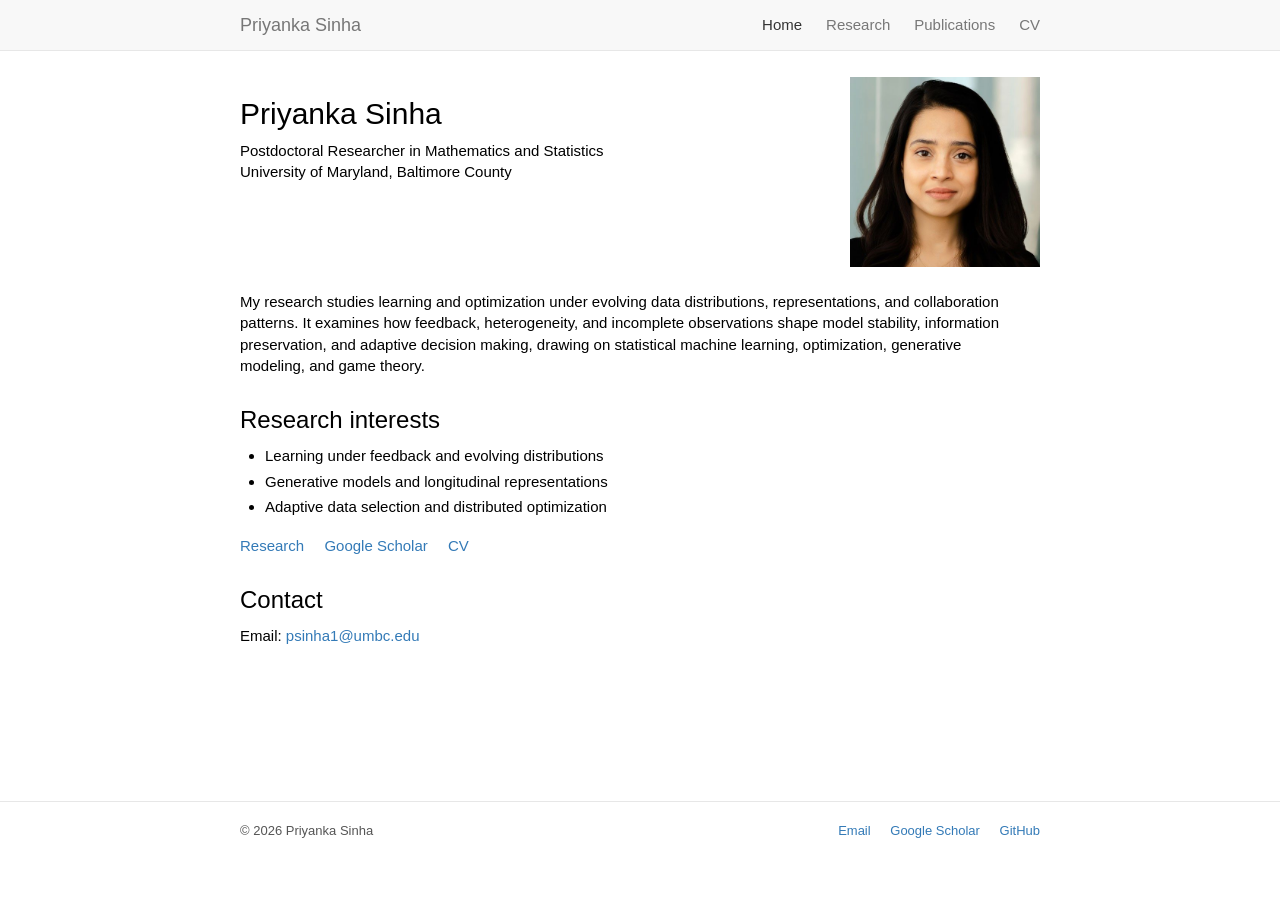
<file: index.html>
<!doctype html>
<html lang="en">
  <head>
    <meta charset="utf-8">
    <meta name="viewport" content="width=device-width, initial-scale=1">
    <meta name="description" content="Priyanka Sinha studies learning, optimization, and generative modeling.">
    <title>Priyanka Sinha | Research</title>
    <link rel="stylesheet" href="assets/styles.css">
  </head>
  <body>
    <a class="skip-link" href="#content">Skip to content</a>
    <header class="site-header">
      <div class="header-inner">
        <a class="site-name" href="index.html">Priyanka Sinha</a>
        <nav aria-label="Primary navigation">
          <a href="index.html" aria-current="page">Home</a>
          <a href="research.html">Research</a>
          <a href="publications.html">Publications</a>
          <a href="cv.html">CV</a>
        </nav>
      </div>
    </header>
    <main id="content">
      <section class="home-profile" aria-labelledby="home-title">
        <div class="profile-overview">
          <div class="profile-introduction">
            <h1 id="home-title">Priyanka Sinha</h1>
            <p>Postdoctoral Researcher in Mathematics and Statistics<br>University of Maryland, Baltimore County</p>
          </div>
          <img class="profile-photo" src="assets/images/priyanka_sinha.svg" alt="Portrait of Priyanka Sinha" width="500" height="500">
        </div>
        <p class="profile-summary">My research studies learning and optimization under evolving data distributions, representations, and collaboration patterns. It examines how feedback, heterogeneity, and incomplete observations shape model stability, information preservation, and adaptive decision making, drawing on statistical machine learning, optimization, generative modeling, and game theory.</p>
        <h2>Research interests</h2>
        <ul class="research-interest-list">
          <li>Learning under feedback and evolving distributions</li>
          <li>Generative models and longitudinal representations</li>
          <li>Adaptive data selection and distributed optimization</li>
        </ul>
        <p class="profile-links">
          <a href="research.html">Research</a>
          <a href="https://scholar.google.com/citations?user=5IuPU9wAAAAJ&amp;hl=en">Google Scholar</a>
          <a href="cv.html">CV</a>
        </p>
        <h2>Contact</h2>
        <p>Email: <a href="mailto:psinha1@umbc.edu">psinha1@umbc.edu</a></p>
      </section>
    </main>
    <footer class="site-footer">
      <div class="footer-inner">
        <p>&copy; 2026 Priyanka Sinha</p>
        <p>
          <a href="mailto:psinha1@umbc.edu">Email</a>
          <a href="https://scholar.google.com/citations?user=5IuPU9wAAAAJ&amp;hl=en">Google Scholar</a>
          <a href="https://github.com/prsinha1">GitHub</a>
        </p>
      </div>
    </footer>
  </body>
</html>
</file>
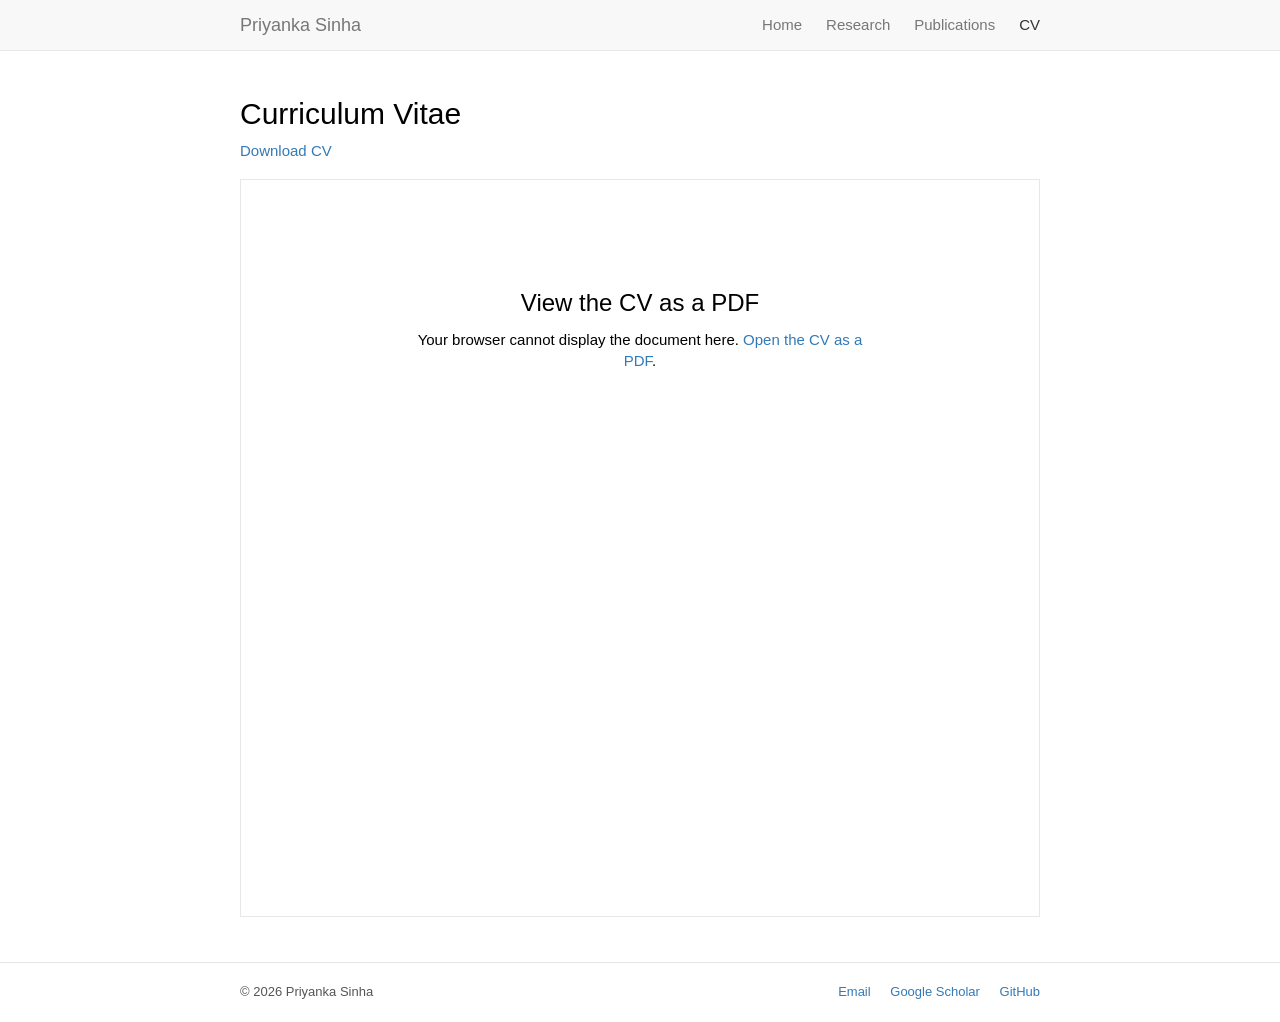
<file: cv.html>
<!doctype html>
<html lang="en">
  <head>
    <meta charset="utf-8">
    <meta name="viewport" content="width=device-width, initial-scale=1">
    <meta name="description" content="Curriculum vitae for Priyanka Sinha.">
    <title>CV | Priyanka Sinha</title>
    <link rel="stylesheet" href="assets/styles.css">
  </head>
  <body>
    <a class="skip-link" href="#content">Skip to content</a>
    <header class="site-header">
      <div class="header-inner">
        <a class="site-name" href="index.html">Priyanka Sinha</a>
        <nav aria-label="Primary navigation">
          <a href="index.html">Home</a>
          <a href="research.html">Research</a>
          <a href="publications.html">Publications</a>
          <a href="cv.html" aria-current="page">CV</a>
        </nav>
      </div>
    </header>
    <main id="content">
      <section class="page-intro" aria-labelledby="cv-title">
        <h1 id="cv-title">Curriculum Vitae</h1>
        <p><a href="assets/cv/Priyanka_Sinha_CV.pdf" download>Download CV</a></p>
      </section>
      <section class="cv-viewer" aria-label="Curriculum vitae document">
        <object data="assets/cv/Priyanka_Sinha_CV.pdf" type="application/pdf">
          <div class="cv-fallback">
            <h2>View the CV as a PDF</h2>
            <p>Your browser cannot display the document here. <a href="assets/cv/Priyanka_Sinha_CV.pdf">Open the CV as a PDF</a>.</p>
          </div>
        </object>
      </section>
    </main>
    <footer class="site-footer">
      <div class="footer-inner">
        <p>&copy; 2026 Priyanka Sinha</p>
        <p>
          <a href="mailto:psinha1@umbc.edu">Email</a>
          <a href="https://scholar.google.com/citations?user=5IuPU9wAAAAJ&amp;hl=en">Google Scholar</a>
          <a href="https://github.com/prsinha1">GitHub</a>
        </p>
      </div>
    </footer>
  </body>
</html>
</file>
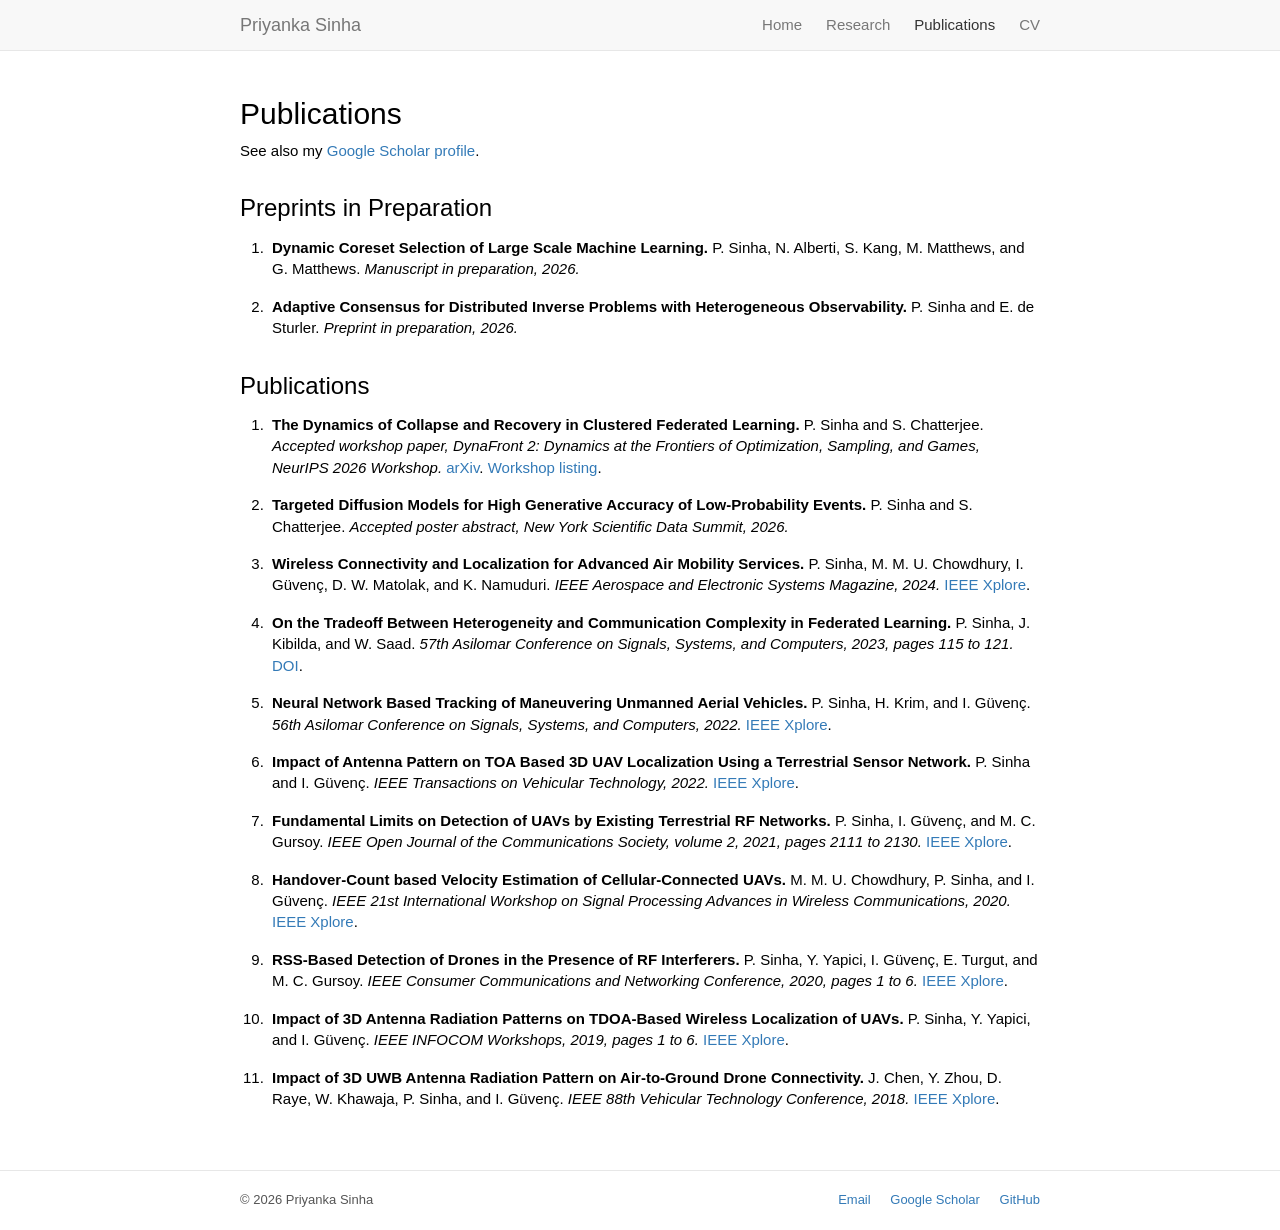
<file: publications.html>
<!doctype html>
<html lang="en">
  <head>
    <meta charset="utf-8">
    <meta name="viewport" content="width=device-width, initial-scale=1">
    <meta name="description" content="Publications and manuscripts by Priyanka Sinha.">
    <title>Publications | Priyanka Sinha</title>
    <link rel="stylesheet" href="assets/styles.css">
  </head>
  <body>
    <a class="skip-link" href="#content">Skip to content</a>
    <header class="site-header">
      <div class="header-inner">
        <a class="site-name" href="index.html">Priyanka Sinha</a>
        <nav aria-label="Primary navigation">
          <a href="index.html">Home</a>
          <a href="research.html">Research</a>
          <a href="publications.html" aria-current="page">Publications</a>
          <a href="cv.html">CV</a>
        </nav>
      </div>
    </header>
    <main id="content">
      <section class="page-intro" aria-labelledby="publications-title">
        <h1 id="publications-title">Publications</h1>
        <p>See also my <a href="https://scholar.google.com/citations?user=5IuPU9wAAAAJ&amp;hl=en">Google Scholar profile</a>.</p>
      </section>
      <section class="publication-section" aria-labelledby="preprints-title">
        <h2 id="preprints-title">Preprints in Preparation</h2>
        <ol class="publication-list">
          <li>
            <article class="publication-entry" id="dynamic-coreset-manuscript">
              <p><strong>Dynamic Coreset Selection of Large Scale Machine Learning.</strong> P. Sinha, N. Alberti, S. Kang, M. Matthews, and G. Matthews. <em>Manuscript in preparation, 2026.</em></p>
            </article>
          </li>
          <li>
            <article class="publication-entry" id="distributed-inverse-preprint">
              <p><strong>Adaptive Consensus for Distributed Inverse Problems with Heterogeneous Observability.</strong> P. Sinha and E. de Sturler. <em>Preprint in preparation, 2026.</em></p>
            </article>
          </li>
        </ol>
      </section>
      <section class="publication-section" aria-labelledby="published-title">
        <h2 id="published-title">Publications</h2>
        <ol class="publication-list">
          <li>
            <article class="publication-entry" id="dynafront2026">
              <p><strong>The Dynamics of Collapse and Recovery in Clustered Federated Learning.</strong> P. Sinha and S. Chatterjee. <em>Accepted workshop paper, DynaFront 2: Dynamics at the Frontiers of Optimization, Sampling, and Games, NeurIPS 2026 Workshop.</em> <a href="https://arxiv.org/abs/2610.28565">arXiv</a>. <a href="https://openreview.net/group?id=NeurIPS.cc%2F2026%2FWorkshop%2FDynaFront">Workshop listing</a>.</p>
            </article>
          </li>
          <li>
            <article class="publication-entry" id="nysds2026">
              <p><strong>Targeted Diffusion Models for High Generative Accuracy of Low-Probability Events.</strong> P. Sinha and S. Chatterjee. <em>Accepted poster abstract, New York Scientific Data Summit, 2026.</em></p>
            </article>
          </li>
          <li>
            <article class="publication-entry">
              <p><strong>Wireless Connectivity and Localization for Advanced Air Mobility Services.</strong> P. Sinha, M. M. U. Chowdhury, I. Güvenç, D. W. Matolak, and K. Namuduri. <em>IEEE Aerospace and Electronic Systems Magazine, 2024.</em> <a href="https://ieeexplore.ieee.org/document/10620635/">IEEE Xplore</a>.</p>
            </article>
          </li>
          <li>
            <article class="publication-entry" id="asilomar2023">
              <p><strong>On the Tradeoff Between Heterogeneity and Communication Complexity in Federated Learning.</strong> P. Sinha, J. Kibilda, and W. Saad. <em>57th Asilomar Conference on Signals, Systems, and Computers, 2023, pages 115 to 121.</em> <a href="https://doi.org/10.1109/IEEECONF59524.2023.10476887">DOI</a>.</p>
            </article>
          </li>
          <li>
            <article class="publication-entry" id="uav-tracking">
              <p><strong>Neural Network Based Tracking of Maneuvering Unmanned Aerial Vehicles.</strong> P. Sinha, H. Krim, and I. Güvenç. <em>56th Asilomar Conference on Signals, Systems, and Computers, 2022.</em> <a href="https://ieeexplore.ieee.org/document/10052072/">IEEE Xplore</a>.</p>
            </article>
          </li>
          <li>
            <article class="publication-entry">
              <p><strong>Impact of Antenna Pattern on TOA Based 3D UAV Localization Using a Terrestrial Sensor Network.</strong> P. Sinha and I. Güvenç. <em>IEEE Transactions on Vehicular Technology, 2022.</em> <a href="https://ieeexplore.ieee.org/document/9748989/">IEEE Xplore</a>.</p>
            </article>
          </li>
          <li>
            <article class="publication-entry" id="uav-detection-limits">
              <p><strong>Fundamental Limits on Detection of UAVs by Existing Terrestrial RF Networks.</strong> P. Sinha, I. Güvenç, and M. C. Gursoy. <em>IEEE Open Journal of the Communications Society, volume 2, 2021, pages 2111 to 2130.</em> <a href="https://ieeexplore.ieee.org/document/9527335/">IEEE Xplore</a>.</p>
            </article>
          </li>
          <li>
            <article class="publication-entry">
              <p><strong>Handover-Count based Velocity Estimation of Cellular-Connected UAVs.</strong> M. M. U. Chowdhury, P. Sinha, and I. Güvenç. <em>IEEE 21st International Workshop on Signal Processing Advances in Wireless Communications, 2020.</em> <a href="https://ieeexplore.ieee.org/document/9154325/">IEEE Xplore</a>.</p>
            </article>
          </li>
          <li>
            <article class="publication-entry">
              <p><strong>RSS-Based Detection of Drones in the Presence of RF Interferers.</strong> P. Sinha, Y. Yapici, I. Güvenç, E. Turgut, and M. C. Gursoy. <em>IEEE Consumer Communications and Networking Conference, 2020, pages 1 to 6.</em> <a href="https://ieeexplore.ieee.org/document/9045281/">IEEE Xplore</a>.</p>
            </article>
          </li>
          <li>
            <article class="publication-entry">
              <p><strong>Impact of 3D Antenna Radiation Patterns on TDOA-Based Wireless Localization of UAVs.</strong> P. Sinha, Y. Yapici, and I. Güvenç. <em>IEEE INFOCOM Workshops, 2019, pages 1 to 6.</em> <a href="https://ieeexplore.ieee.org/document/8845091/">IEEE Xplore</a>.</p>
            </article>
          </li>
          <li>
            <article class="publication-entry">
              <p><strong>Impact of 3D UWB Antenna Radiation Pattern on Air-to-Ground Drone Connectivity.</strong> J. Chen, Y. Zhou, D. Raye, W. Khawaja, P. Sinha, and I. Güvenç. <em>IEEE 88th Vehicular Technology Conference, 2018.</em> <a href="https://ieeexplore.ieee.org/document/8690726/">IEEE Xplore</a>.</p>
            </article>
          </li>
        </ol>
      </section>
    </main>
    <footer class="site-footer">
      <div class="footer-inner">
        <p>&copy; 2026 Priyanka Sinha</p>
        <p>
          <a href="mailto:psinha1@umbc.edu">Email</a>
          <a href="https://scholar.google.com/citations?user=5IuPU9wAAAAJ&amp;hl=en">Google Scholar</a>
          <a href="https://github.com/prsinha1">GitHub</a>
        </p>
      </div>
    </footer>
  </body>
</html>
</file>
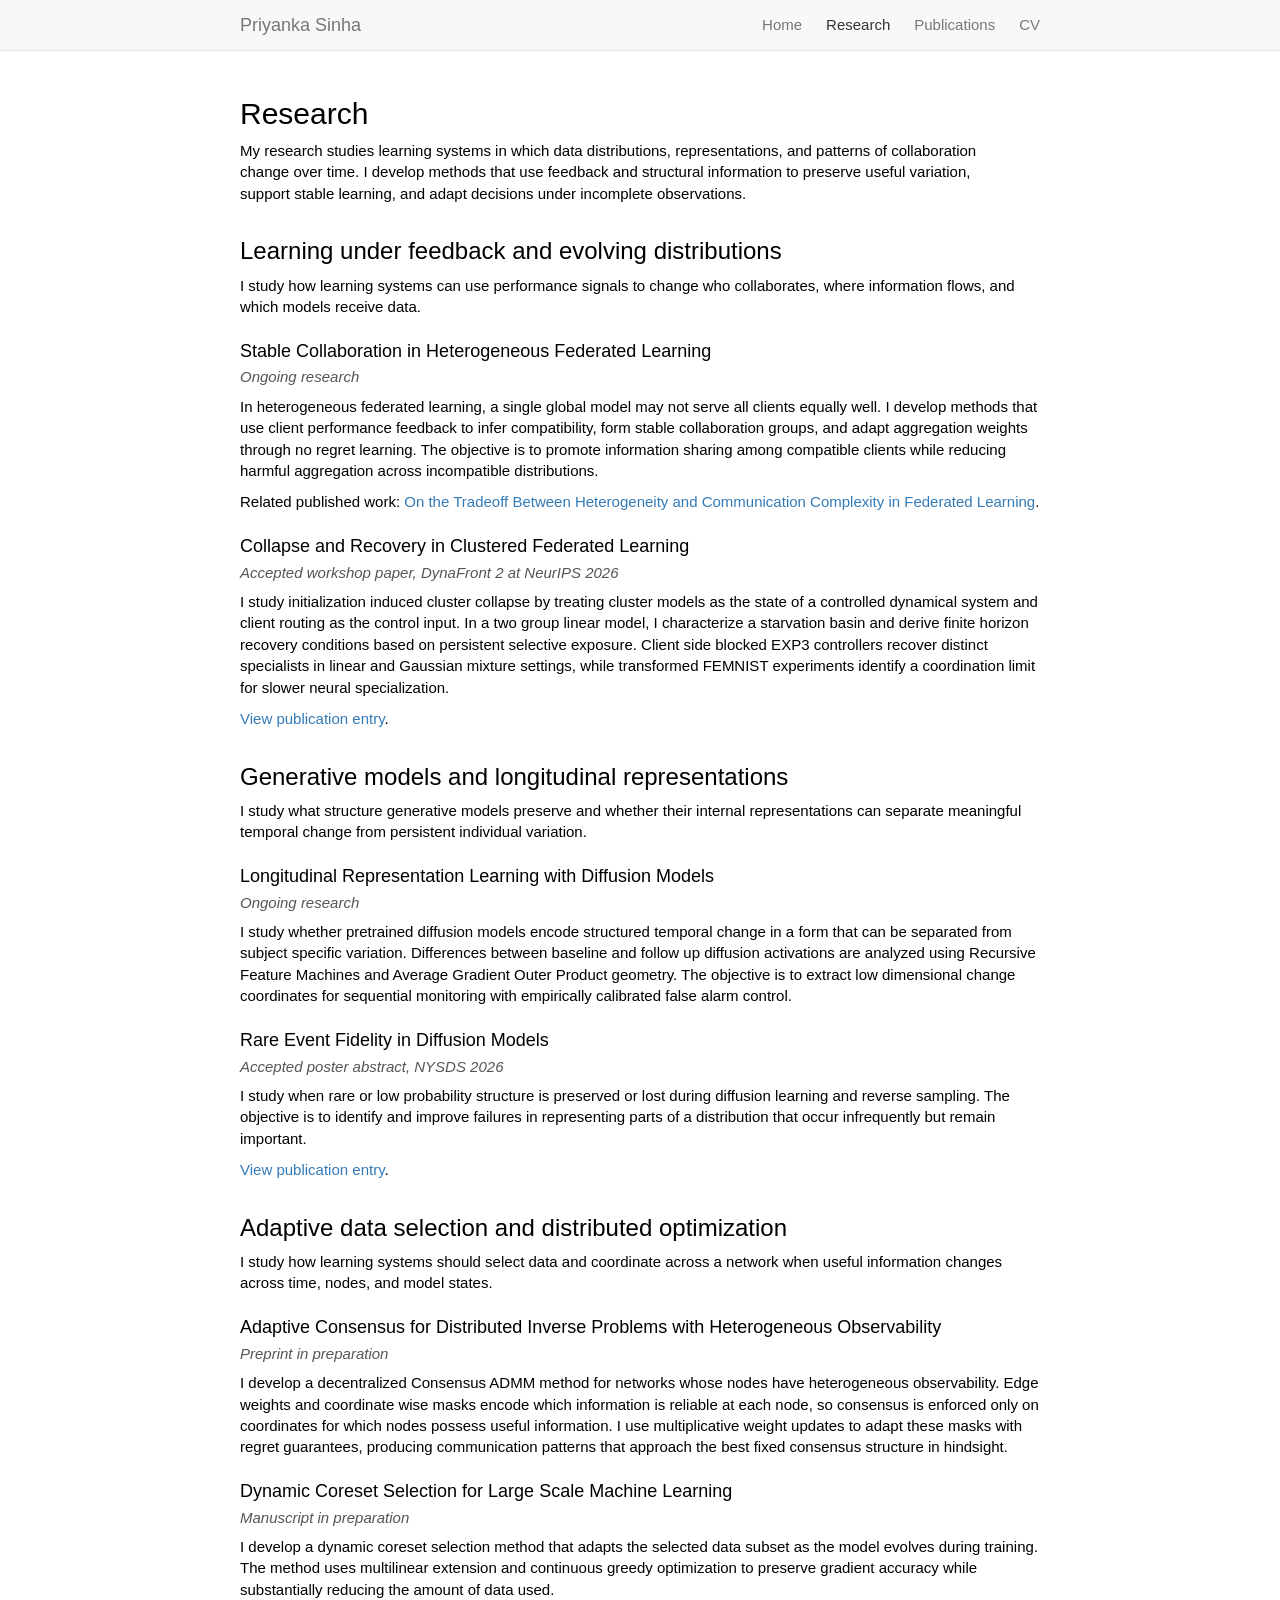
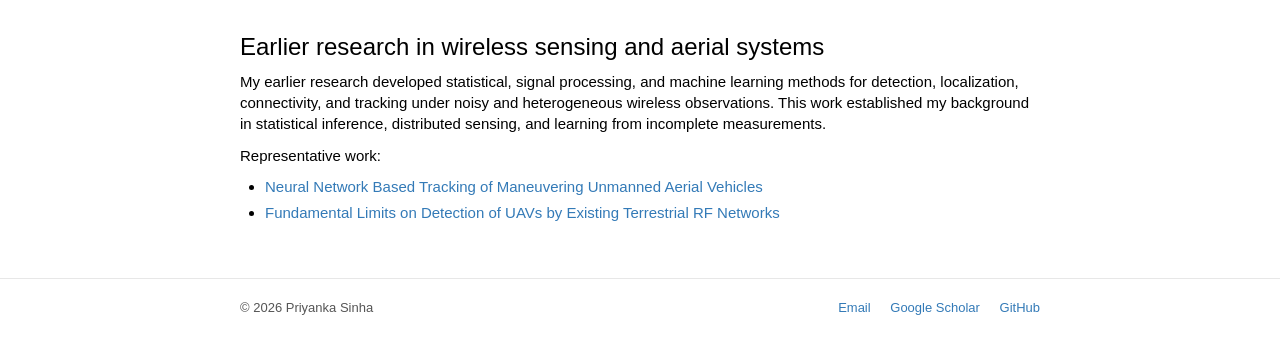
<file: research.html>
<!doctype html>
<html lang="en">
  <head>
    <meta charset="utf-8">
    <meta name="viewport" content="width=device-width, initial-scale=1">
    <meta name="description" content="Research by Priyanka Sinha in learning, optimization, and generative modeling.">
    <title>Research | Priyanka Sinha</title>
    <link rel="stylesheet" href="assets/styles.css">
  </head>
  <body>
    <a class="skip-link" href="#content">Skip to content</a>
    <header class="site-header">
      <div class="header-inner">
        <a class="site-name" href="index.html">Priyanka Sinha</a>
        <nav aria-label="Primary navigation">
          <a href="index.html">Home</a>
          <a href="research.html" aria-current="page">Research</a>
          <a href="publications.html">Publications</a>
          <a href="cv.html">CV</a>
        </nav>
      </div>
    </header>
    <main id="content">
      <section class="page-intro" aria-labelledby="research-title">
        <h1 id="research-title">Research</h1>
        <p>My research studies learning systems in which data distributions, representations, and patterns of collaboration change over time. I develop methods that use feedback and structural information to preserve useful variation, support stable learning, and adapt decisions under incomplete observations.</p>
      </section>
      <section class="research-theme" id="feedback" aria-labelledby="feedback-title">
        <h2 id="feedback-title">Learning under feedback and evolving distributions</h2>
        <p>I study how learning systems can use performance signals to change who collaborates, where information flows, and which models receive data.</p>
        <article class="project" id="stable-collaboration">
          <h3>Stable Collaboration in Heterogeneous Federated Learning</h3>
          <p class="project-status">Ongoing research</p>
          <p>In heterogeneous federated learning, a single global model may not serve all clients equally well. I develop methods that use client performance feedback to infer compatibility, form stable collaboration groups, and adapt aggregation weights through no regret learning. The objective is to promote information sharing among compatible clients while reducing harmful aggregation across incompatible distributions.</p>
          <p>Related published work: <a href="publications.html#asilomar2023">On the Tradeoff Between Heterogeneity and Communication Complexity in Federated Learning</a>.</p>
        </article>
        <article class="project" id="collapse-recovery">
          <h3>Collapse and Recovery in Clustered Federated Learning</h3>
          <p class="project-status">Accepted workshop paper, DynaFront 2 at NeurIPS 2026</p>
          <p>I study initialization induced cluster collapse by treating cluster models as the state of a controlled dynamical system and client routing as the control input. In a two group linear model, I characterize a starvation basin and derive finite horizon recovery conditions based on persistent selective exposure. Client side blocked EXP3 controllers recover distinct specialists in linear and Gaussian mixture settings, while transformed FEMNIST experiments identify a coordination limit for slower neural specialization.</p>
          <p><a href="publications.html#dynafront2026">View publication entry</a>.</p>
        </article>
      </section>
      <section class="research-theme" id="representations" aria-labelledby="representations-title">
        <h2 id="representations-title">Generative models and longitudinal representations</h2>
        <p>I study what structure generative models preserve and whether their internal representations can separate meaningful temporal change from persistent individual variation.</p>
        <article class="project" id="longitudinal-representations">
          <h3>Longitudinal Representation Learning with Diffusion Models</h3>
          <p class="project-status">Ongoing research</p>
          <p>I study whether pretrained diffusion models encode structured temporal change in a form that can be separated from subject specific variation. Differences between baseline and follow up diffusion activations are analyzed using Recursive Feature Machines and Average Gradient Outer Product geometry. The objective is to extract low dimensional change coordinates for sequential monitoring with empirically calibrated false alarm control.</p>
        </article>
        <article class="project" id="rare-event-fidelity">
          <h3>Rare Event Fidelity in Diffusion Models</h3>
          <p class="project-status">Accepted poster abstract, NYSDS 2026</p>
          <p>I study when rare or low probability structure is preserved or lost during diffusion learning and reverse sampling. The objective is to identify and improve failures in representing parts of a distribution that occur infrequently but remain important.</p>
          <p><a href="publications.html#nysds2026">View publication entry</a>.</p>
        </article>
      </section>
      <section class="research-theme" id="optimization" aria-labelledby="optimization-title">
        <h2 id="optimization-title">Adaptive data selection and distributed optimization</h2>
        <p>I study how learning systems should select data and coordinate across a network when useful information changes across time, nodes, and model states.</p>
        <article class="project" id="distributed-inverse">
          <h3>Adaptive Consensus for Distributed Inverse Problems with Heterogeneous Observability</h3>
          <p class="project-status">Preprint in preparation</p>
          <p>I develop a decentralized Consensus ADMM method for networks whose nodes have heterogeneous observability. Edge weights and coordinate wise masks encode which information is reliable at each node, so consensus is enforced only on coordinates for which nodes possess useful information. I use multiplicative weight updates to adapt these masks with regret guarantees, producing communication patterns that approach the best fixed consensus structure in hindsight.</p>
        </article>
        <article class="project" id="dynamic-coreset">
          <h3>Dynamic Coreset Selection for Large Scale Machine Learning</h3>
          <p class="project-status">Manuscript in preparation</p>
          <p>I develop a dynamic coreset selection method that adapts the selected data subset as the model evolves during training. The method uses multilinear extension and continuous greedy optimization to preserve gradient accuracy while substantially reducing the amount of data used.</p>
        </article>
      </section>
      <section class="research-theme" id="earlier" aria-labelledby="earlier-title">
        <h2 id="earlier-title">Earlier research in wireless sensing and aerial systems</h2>
        <p>My earlier research developed statistical, signal processing, and machine learning methods for detection, localization, connectivity, and tracking under noisy and heterogeneous wireless observations. This work established my background in statistical inference, distributed sensing, and learning from incomplete measurements.</p>
        <p>Representative work:</p>
        <ul>
          <li><a href="publications.html#uav-tracking">Neural Network Based Tracking of Maneuvering Unmanned Aerial Vehicles</a></li>
          <li><a href="publications.html#uav-detection-limits">Fundamental Limits on Detection of UAVs by Existing Terrestrial RF Networks</a></li>
        </ul>
      </section>
    </main>
    <footer class="site-footer">
      <div class="footer-inner">
        <p>&copy; 2026 Priyanka Sinha</p>
        <p>
          <a href="mailto:psinha1@umbc.edu">Email</a>
          <a href="https://scholar.google.com/citations?user=5IuPU9wAAAAJ&amp;hl=en">Google Scholar</a>
          <a href="https://github.com/prsinha1">GitHub</a>
        </p>
      </div>
    </footer>
  </body>
</html>
</file>
<file: assets/styles.css>
:root {
  --ink: #000000;
  --muted: #555555;
  --paper: #ffffff;
  --surface: #f8f8f8;
  --accent: #337ab7;
  --accent-dark: #23527c;
  --line: #e7e7e7;
  --content: 800px;
}

* {
  box-sizing: border-box;
}

html {
  color-scheme: light;
  scroll-behavior: smooth;
}

body {
  min-height: 100vh;
  margin: 0;
  color: var(--ink);
  background: var(--paper);
  font-family: Lato, "Helvetica Neue", Helvetica, Arial, sans-serif;
  font-size: 15px;
  line-height: 1.4286;
}

a {
  color: var(--accent);
  text-decoration: none;
}

a:hover {
  color: var(--accent-dark);
  text-decoration: underline;
}

a:focus-visible {
  outline: 2px solid var(--accent);
  outline-offset: 3px;
}

.skip-link {
  position: fixed;
  top: 8px;
  left: 8px;
  z-index: 10;
  padding: 7px 10px;
  color: #ffffff;
  background: var(--accent-dark);
  transform: translateY(-180%);
}

.skip-link:focus {
  transform: translateY(0);
}

.site-header {
  border-bottom: 1px solid var(--line);
  background: var(--surface);
}

.header-inner,
.footer-inner,
main {
  width: min(calc(100% - 30px), var(--content));
  margin-inline: auto;
}

.header-inner {
  display: flex;
  min-height: 50px;
  align-items: center;
  justify-content: space-between;
  gap: 24px;
}

.site-name {
  color: #777777;
  font-size: 18px;
  font-weight: 400;
  line-height: 20px;
  text-decoration: none;
}

.site-name:hover {
  color: #333333;
  text-decoration: none;
}

nav {
  display: flex;
  align-items: center;
  gap: 24px;
}

nav a {
  color: #777777;
  font-size: 15px;
  line-height: 20px;
  text-decoration: none;
}

nav a:hover,
nav a[aria-current="page"] {
  color: #333333;
  text-decoration: none;
}

main {
  min-height: calc(100vh - 150px);
  padding-top: 24px;
  padding-bottom: 45px;
}

h1,
h2,
h3 {
  color: var(--ink);
  font-family: inherit;
  font-weight: 500;
  line-height: 1.1;
}

h1 {
  margin: 20px 0 10px;
  font-size: 30px;
}

h2 {
  margin: 30px 0 12px;
  font-size: 24px;
}

h3 {
  margin: 22px 0 8px;
  font-size: 18px;
}

p {
  margin: 0 0 10px;
}

ul,
ol {
  margin-top: 0;
  margin-bottom: 10px;
  padding-left: 25px;
}

.home-profile,
.page-intro {
  padding-top: 2px;
}

.home-profile > p,
.page-intro > p {
  max-width: 760px;
}

.profile-overview {
  display: grid;
  grid-template-columns: minmax(0, 1fr) 190px;
  align-items: start;
  gap: 32px;
}

.profile-photo {
  display: block;
  width: 190px;
  height: 190px;
  object-fit: cover;
}

.profile-summary {
  margin-top: 24px;
}

.research-interest-list {
  margin-bottom: 18px;
}

.profile-links {
  margin-top: 18px;
}

.profile-links a + a,
.footer-inner a + a,
.footer-links a + a {
  margin-left: 16px;
}

.research-theme {
  scroll-margin-top: 20px;
  margin-top: 34px;
}

.research-theme > h2 {
  margin-bottom: 10px;
}

.project {
  scroll-margin-top: 20px;
  margin-top: 24px;
}

.project h3 {
  margin-bottom: 5px;
}

.project-status {
  margin-bottom: 8px;
  color: var(--muted);
  font-style: italic;
}

.publication-section {
  margin-top: 34px;
}

.publication-list {
  margin-top: 15px;
  padding-left: 28px;
}

.publication-list > li {
  margin-bottom: 16px;
  padding-left: 4px;
}

.publication-entry {
  scroll-margin-top: 20px;
}

.publication-entry p {
  margin: 0;
}

.publication-entry strong {
  font-weight: 700;
}

.cv-viewer {
  margin-top: 18px;
}

.cv-viewer object {
  display: block;
  width: 100%;
  height: min(78rem, 82vh);
  min-height: 42rem;
  border: 1px solid var(--line);
  background: var(--paper);
}

.cv-fallback {
  max-width: 34rem;
  margin: 3rem auto;
  padding: 2rem;
  text-align: center;
}

.error-page {
  max-width: 620px;
  padding-top: 35px;
}

.error-code {
  margin: 0 0 10px;
  color: var(--muted);
  font-size: 48px;
  font-weight: 500;
  line-height: 1;
}

.eyebrow {
  margin: 0 0 6px;
  color: var(--muted);
}

.action-row {
  display: flex;
  flex-wrap: wrap;
  gap: 12px;
  margin-top: 18px;
}

.button {
  display: inline-block;
  padding: 6px 10px;
  border: 1px solid #cccccc;
  border-radius: 3px;
  color: #333333;
  background: #ffffff;
}

.button.primary {
  border-color: var(--accent);
  color: #ffffff;
  background: var(--accent);
}

.site-footer {
  border-top: 1px solid var(--line);
}

.footer-inner {
  display: flex;
  align-items: center;
  justify-content: space-between;
  gap: 20px;
  padding-top: 20px;
  padding-bottom: 20px;
  color: var(--muted);
  font-size: 13px;
}

.footer-inner p {
  margin: 0;
}

@media (max-width: 600px) {
  .header-inner {
    align-items: flex-start;
    flex-direction: column;
    gap: 10px;
    padding-top: 14px;
    padding-bottom: 14px;
  }

  nav {
    width: 100%;
    flex-wrap: wrap;
    gap: 10px 18px;
  }

  main {
    padding-top: 14px;
  }

  .profile-overview {
    grid-template-columns: 1fr;
    gap: 16px;
  }

  .profile-photo {
    grid-row: 1;
    width: 150px;
    height: 150px;
    justify-self: center;
  }

  .profile-introduction {
    grid-row: 2;
  }

  .profile-introduction h1 {
    margin-top: 0;
  }

  .footer-inner {
    align-items: flex-start;
    flex-direction: column;
    gap: 8px;
  }

  .cv-viewer object {
    min-height: 34rem;
  }
}

@media (prefers-reduced-motion: reduce) {
  html {
    scroll-behavior: auto;
  }
}

li {
  margin-bottom: 4px;
}
</file>
